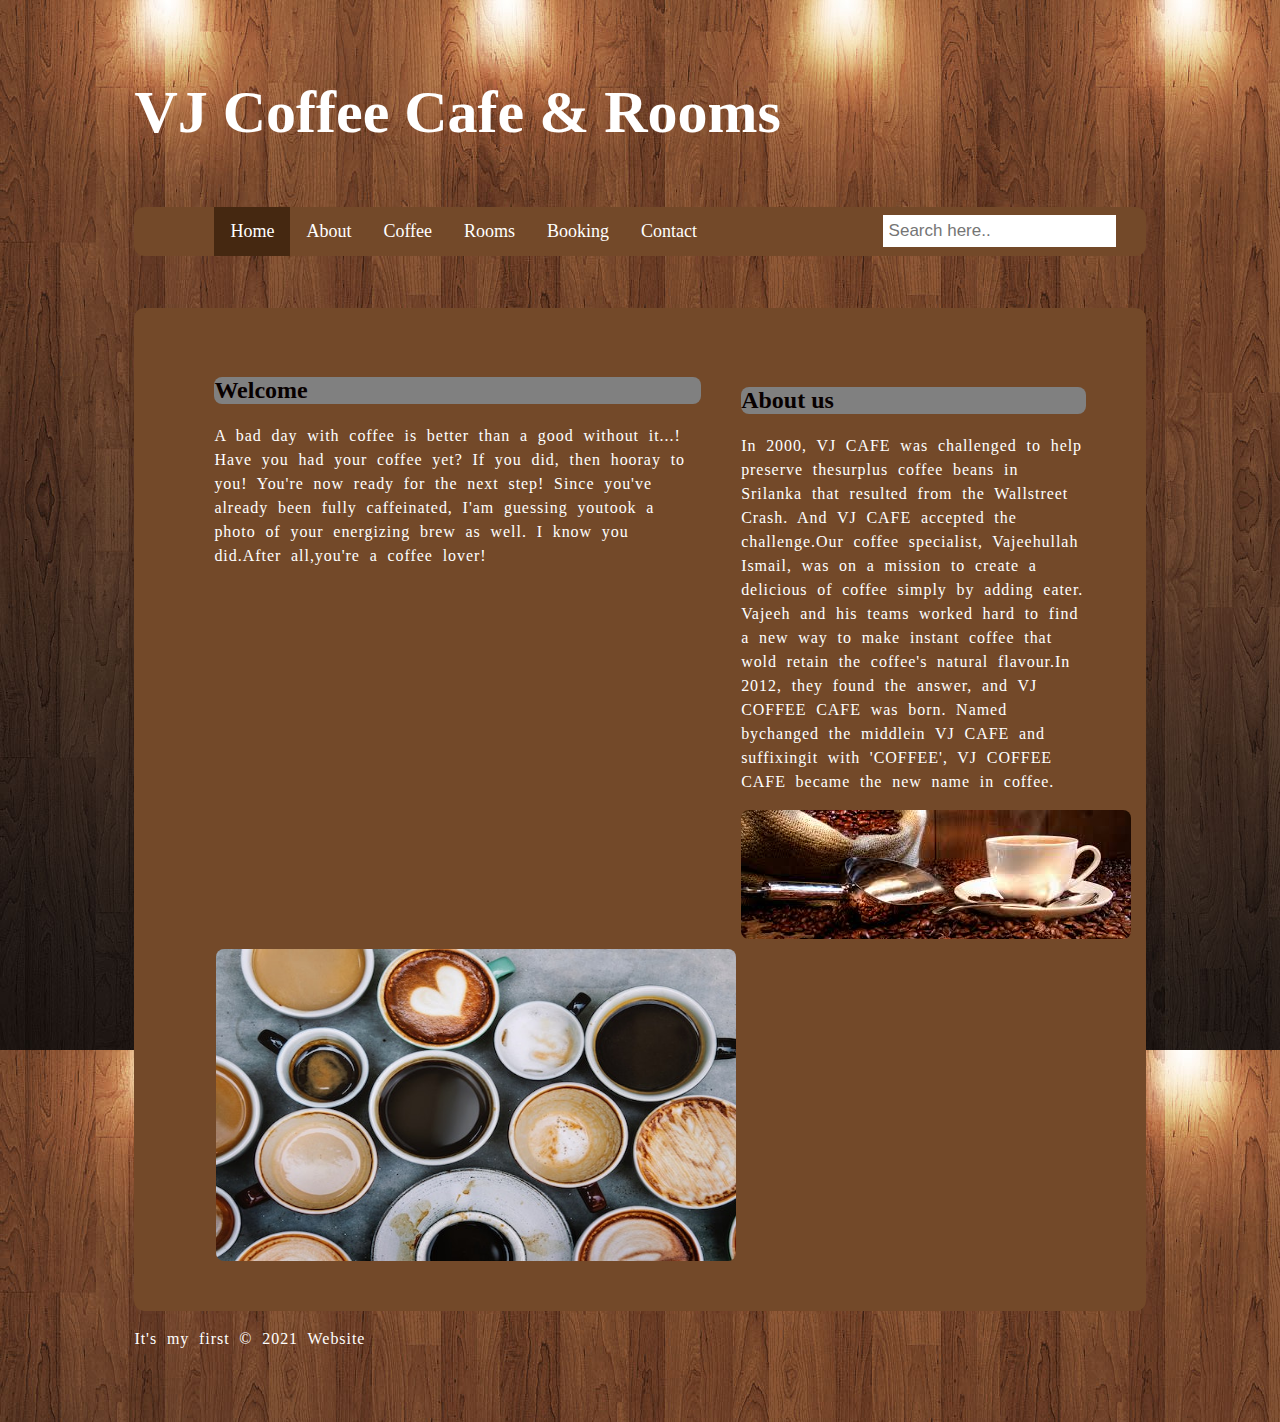
<file: VJ Coffee Cafee (Web Project)/Index.html>
<html>
<head>
	<title> Home </title>
	<link rel= "stylesheet" type= "text/css" href = "style.css">
</head>
	<body>
		<div class = "container">
			
			<h1> VJ Coffee Cafe & Rooms </h1>
			
			<div class= "navbar">
				<ul>
					<ul>
					<li  class= "active"> <a href = "Index.html"> Home </a> </li>
					<li> <a href = "About.html"> About </a> </li>
					<li> <a href = "Coffee.html"> Coffee </a> </li>
					<li> <a href = "Rooms.html"> Rooms </a> </li>
					<li> <a href = "Booking.html"> Booking </a> </li>
					<li> <a href = "Contact.html"> Contact </a> </li>
					<input type= "search" placeholder= "Search here.." name = "Search">
				</ul>
			</div>
			<br><br>
			
			<div class= "bodymenu">
			
				<section id= "p1">
					<h2> Welcome </h2>
					<p> 
					A bad day with coffee is better than a good without it...! Have you had your coffee yet? If you did, 
					then hooray to you! You're now ready for the next step! Since you've already been fully caffeinated, 
					I'am guessing youtook a photo of your energizing brew as  well. I know you did.After all,you're a coffee lover!
					</p>
				</section>
				
				<aside id= "p2">
					<h2> About us </h2>
					<p>
					In 2000, VJ CAFE was challenged to help preserve thesurplus coffee beans in Srilanka that resulted 
					from the Wallstreet Crash. And VJ CAFE accepted the challenge.Our coffee specialist, Vajeehullah Ismail, 
					was on a mission to create a delicious of coffee simply by adding eater. Vajeeh and  his teams worked 
					hard to find a new way to make instant coffee that wold retain the coffee's  natural flavour.In  2012, 
					they found the answer, and VJ COFFEE CAFE  was  born. Named bychanged the middlein VJ CAFE  and suffixingit
					with 'COFFEE', VJ COFFEE CAFE became the new name in coffee.
					</p>
					<img src= "Images/images.jpg">
				</aside>
				
				<section id= "img">
					<img src= "Images/coffee.jpg" alt= "All Coffees" width= "520" height= "312">
				</section>
			</div>
			<footer>
				<p> It's my first &copy; 2021 Website </p>
			</footer>
		</div>
	</body>
</html>
</file>
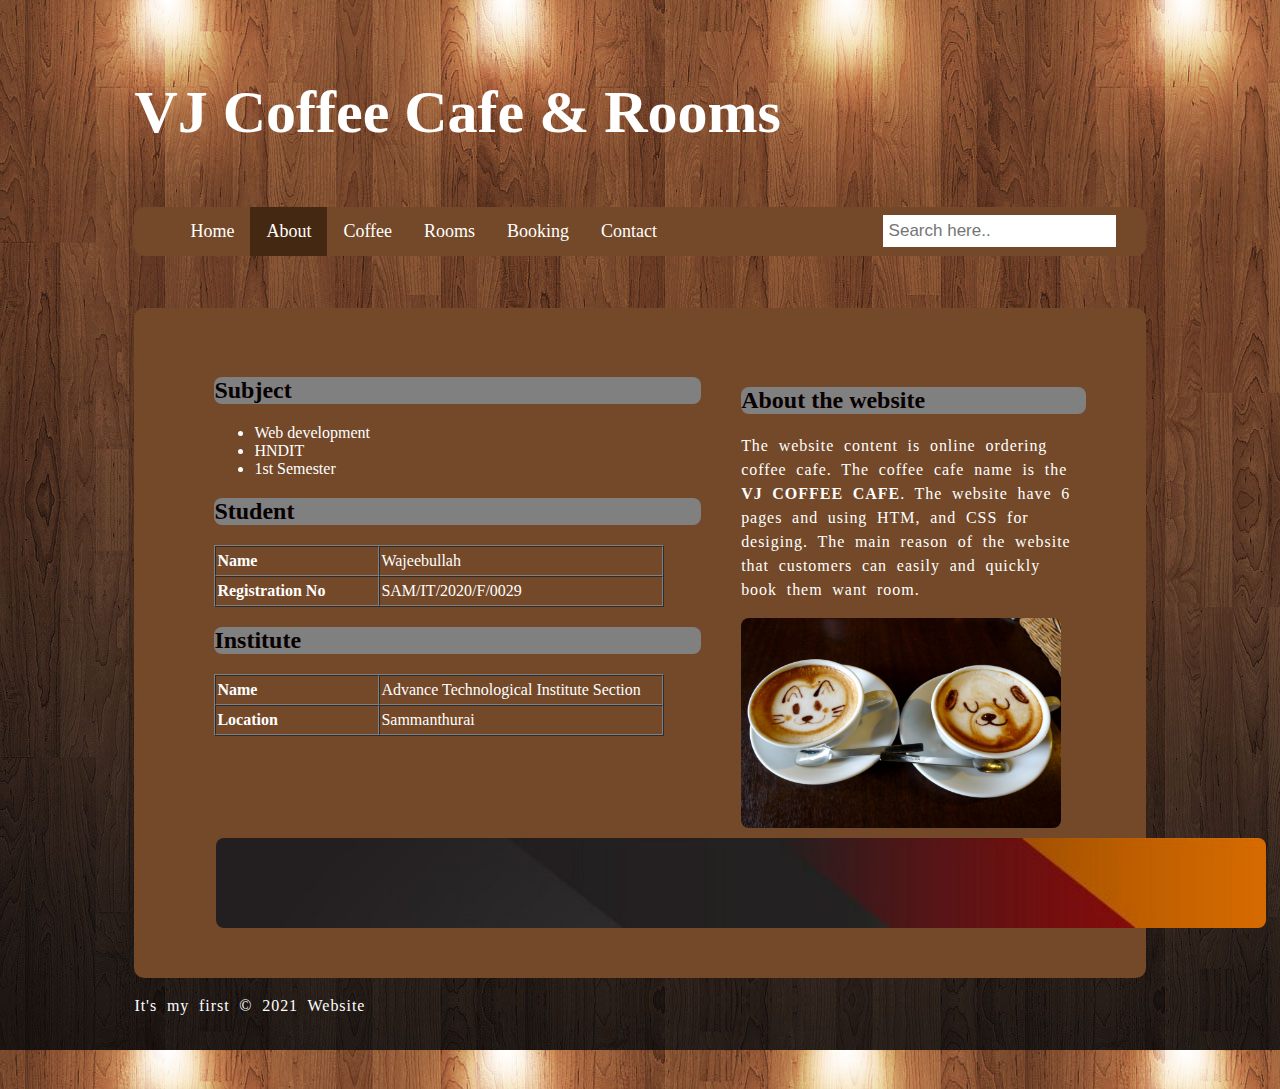
<file: VJ Coffee Cafee (Web Project)/About.html>
<html>
<head>
	<title> About </title>
	<link rel= "stylesheet" type= "text/css" href = "style.css">
</head>
	<body>
		<div class = "container">
			
			<h1> <a href = "Index.html"> VJ Coffee Cafe & Rooms </a> </h1>
			
			<div class= "navbar">
				<ul>
					<li> <a href = "Index.html"> Home </a> </li>
					<li class= "active"> <a href = "About.html"> About </a> </li>
					<li> <a href = "Coffee.html"> Coffee </a> </li>
					<li> <a href = "Rooms.html"> Rooms </a> </li>
					<li> <a href = "Booking.html"> Booking </a> </li>
					<li> <a href = "Contact.html"> Contact </a> </li>
					<input type= "search" placeholder= "Search here.." name = "Search">
				</ul>
			</div>
			<br><br>
			
			<div class= "bodymenu">
				
				<section id= "p1">
					<h2> Subject </h2>
					<ul> 
						<li> Web development </li>
						<li> HNDIT </li>
						<li> 1st Semester </li>
					</ul>
								
					<h2> Student </h2>

					<table border= "1" cellspacing= "0">
						<tr>
							<th align= "left" width= "160" height= "30"> Name </th>  
							<td width= "280" height= "30"> Wajeebullah </td> 
						</tr>
									
						<tr>
							<th align= "left" height= "30"> Registration No </th>  
							<td height= "30"> SAM/IT/2020/F/0029 </td>
						</tr>
					</table>

					<h2> Institute </h2>

					<table border= "1" cellspacing= "0">
						<tr>
							<th align= "left"  width= "160" height= "30" > Name </th>  
							<td  width= "280" height= "30"> Advance Technological Institute Section </td> 
						</tr>
							
						<tr>
							<th align= "left" height= "30"> Location </th>  
							<td height= "30"> Sammanthurai </td>
						</tr>
					</table>
					<br><br>
				</section>
					
				<aside id= "p2">
					<h2> About the website </h2>
					<p> The website content is online ordering coffee cafe. The coffee cafe name is the <b>VJ COFFEE CAFE</b>.
						The website have 6 pages and using HTM, and CSS for desiging. The main reason of the website that customers 
						can easily and quickly book them want room.
					</p>
					<img src= "Images/773814.jpg" width= "320" height= "210">
				</aside>
				<section id= "img">
					<img src= "Images/bar1.jpg" width= "1050">
				</section>
			</div>
			<footer>
				<p> It's my first &copy; 2021 Website </p>
			</footer>
		</div>
	</body>
</html>
</file>
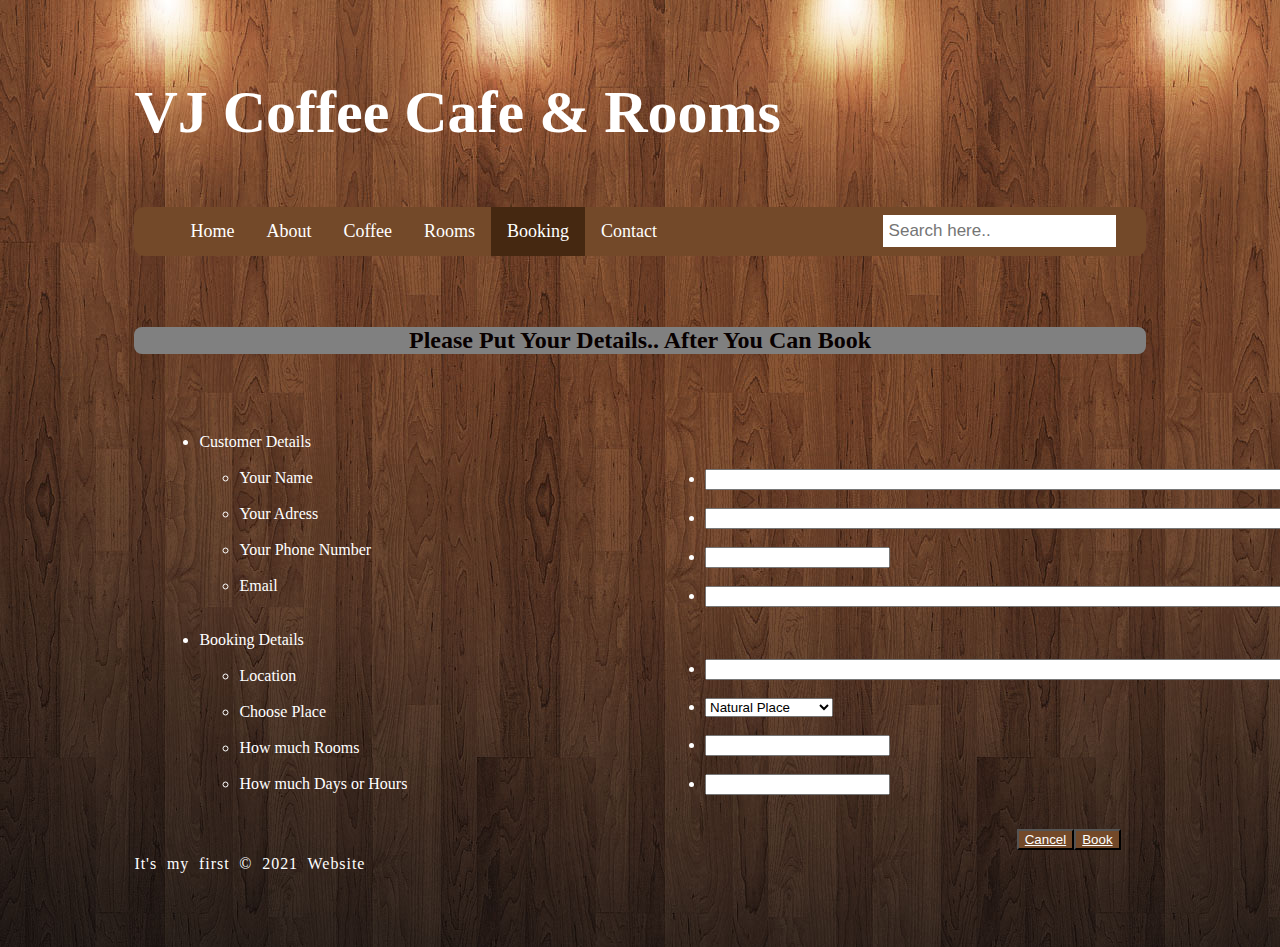
<file: VJ Coffee Cafee (Web Project)/Booking.html>
<html>
<head>
	<title> Coffee </title>
	<link rel= "stylesheet" type= "text/css" href = "style.css">
</head>
	<body>
		<div class = "container">
			
			<h1> <a href = "Index.html"> VJ Coffee Cafe & Rooms </a> </h1>
			
			<div class= "navbar">
				<ul>
					<li> <a href = "Index.html"> Home </a> </li>
					<li> <a href = "About.html"> About </a> </li>
					<li> <a href = "Coffee.html"> Coffee </a> </li>
					<li> <a href = "Rooms.html"> Rooms </a> </li>
					<li  class= "active"> <a href = "Booking.html"> Booking </a> </li>
					<li> <a href = "Contact.html"> Contact </a> </li>
					<input type= "search" placeholder= "Search here.." name = "Search">
				</ul>
			</div>
			<br><br>
			
			<div class= "bodymenu1">
				<h2 align= "center"> Please Put Your Details.. After You Can Book </h2>
			
				<br>
				<section id= "listBooking">
					<ul>
						<li> Customer Details </li> <br>
						<ul>
							<li> Your Name </li> <br>
							<li> Your Adress </li> <br>
							<li> Your Phone Number </li> <br>
							<li> Email </li> <br>
						</ul>
						<br>
						<li> Booking Details </li> <br>
						<ul>
							<li> Location </li> <br>
							<li> Choose Place </li> <br>
							<li> How much Rooms </li> <br>
							<li> How much Days or Hours </li> <br>
						</ul>
					</ul>
				</section>
				
				<aside id= "inputDetails">
				
					<form class= "Form">
					<br><br>
						<ul>
							<li> <input type= "text" id= "name" size= "70"> </li> <br>
							<li> <input type= "text" id= "address" size= "70"> </li> <br>
							<li> <input type= "number" id= "phone" size= "70"> </li> <br>
							<li> <input type= "text" id= "mail" size= "70"> </li> <br>
						</ul>
							
						<ul> <br>
							<li> <input type= "text" id= "location" size= "70"> </li> <br>
							<li> <select>
									 <option> Natural Place </option>
									 <option> Natural Top Place </option>
									 <option> Natural with City </option> 
									 <option> City </option>
								 </select> </li> <br>
									
							<li> <input type= "number" id= "rooms" size= "70"> </li> <br>
							<li> <input type= "number" id= "hours" size= "70"> </li> <br>
						</ul>
					</form>
					
					<button type="button"> 
						<a href= "file:///D:/Wajeebullah%20-%20IT%20-%200029/Index.html"> Book </a>
				    </button>
					
					<button type="button"> 
						<a href= "file:///D:/Wajeebullah%20-%20IT%20-%200029/Index.html"> Cancel </a>
					</button>
				</aside>
			</div>
			<footer>
				<p> It's my first &copy; 2021 Website </p>
			</footer>
		</div>
	</body>
</html>
</file>
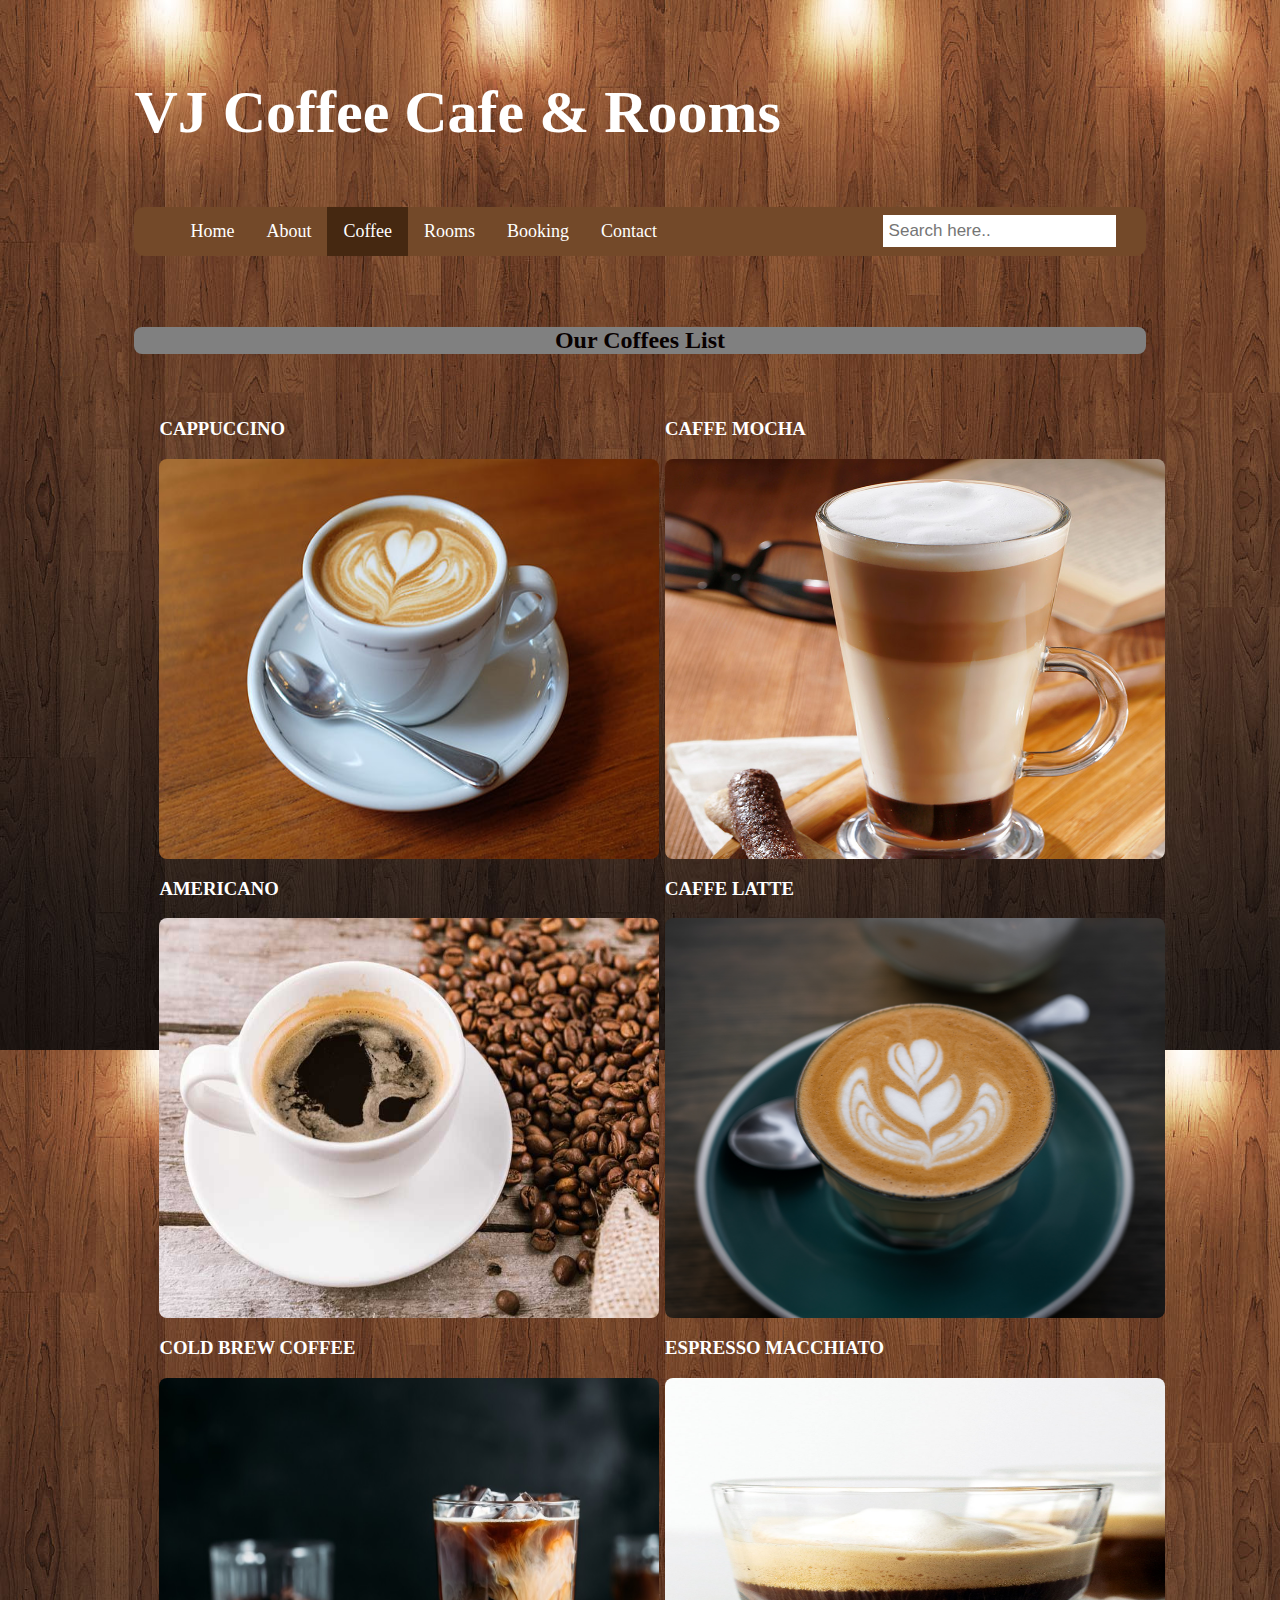
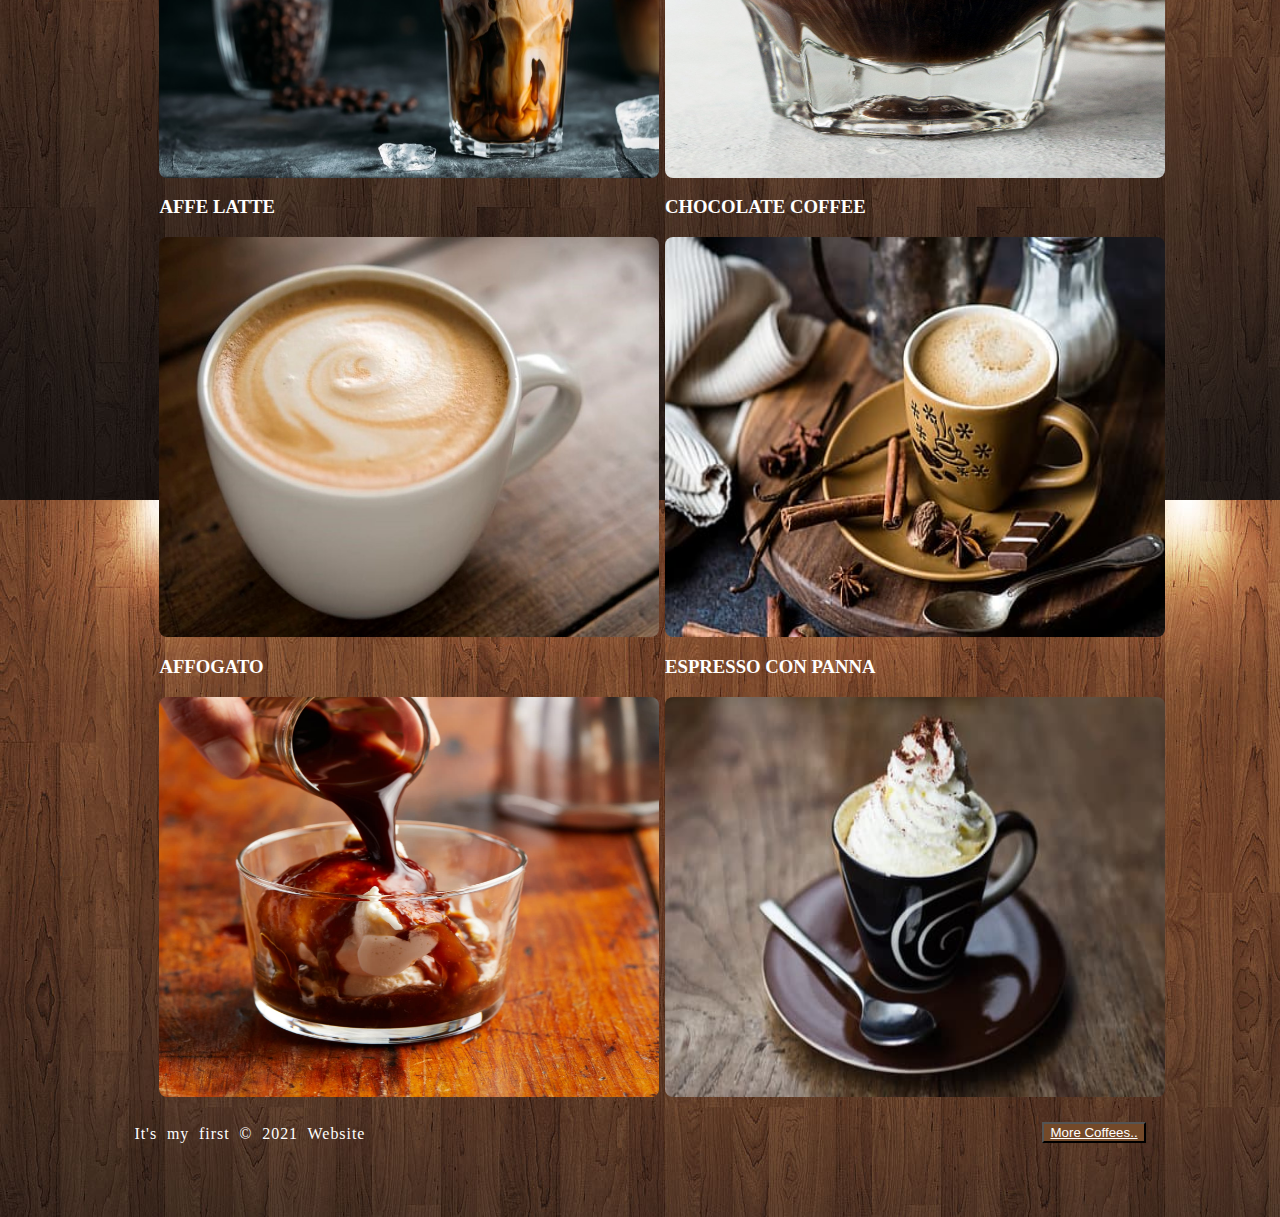
<file: VJ Coffee Cafee (Web Project)/Coffee.html>
<html>
<head>
	<title> Coffee </title>
	<link rel= "stylesheet" type= "text/css" href = "style.css">
</head>
	<body>
		<div class = "container">
			
			<h1> <a href = "Index.html"> VJ Coffee Cafe & Rooms </a> </h1>
			
			<div class= "navbar">
				<ul>
					<li> <a href = "Index.html"> Home </a> </li>
					<li> <a href = "About.html"> About </a> </li>
					<li class= "active"> <a href = "Coffee.html"> Coffee </a> </li>
					<li> <a href = "Rooms.html"> Rooms </a> </li>
					<li> <a href = "Booking.html"> Booking </a> </li>
					<li> <a href = "Contact.html"> Contact </a> </li>
					<input type= "search" placeholder= "Search here.." name = "Search">
				</ul>
			</div>
			<br><br>
			
			<div class= "bodymenu1">	
		
			<h2 align= "center"> Our Coffees List </h2>
			
			<section id= "coffee1">
				
				<h3> CAPPUCCINO </h3>
				<img src= "Images/CAPPUCCINO.jpg" width="500" height= "400">
				<h3> AMERICANO </h3>
				<img src= "Images/AMERICANO.jpg" width="500" height= "400">
				<h3> COLD BREW COFFEE </h3>
				<img src= "Images/COLD BREW COFFEE.jpg" width="500" height= "400">
				<h3> AFFE LATTE</h3>
				<img src= "Images/AFFE LATTE.jpg" width="500" height= "400">
				<h3> AFFOGATO </h3>
				<img src= "Images/AFFOGATO.jpg" width="500" height= "400">
				
			</section>
			
				<section id= "coffee2">
				<h3> CAFFE MOCHA </h3> 
				<img src= "Images/CAFFE MOCHA.jpg" width="500" height= "400">
				<h3> CAFFE LATTE </h3>
				<img src= "Images/CAFFE LATTE.jpg" width="500" height= "400">
				<h3> ESPRESSO MACCHIATO </h3>
				<img src= "Images/ESPRESSO MACCHIATO.jpg" width="500" height= "400">
				<h3> CHOCOLATE COFFEE </h3>
				<img src= "Images/CHOCOLATE COFFEE.jpg" width="500" height= "400">
				<h3> ESPRESSO CON PANNA </h3>
				<img src= "Images/ESPRESSO CON PANNA.jpg" width="500" height= "400">
		
			</section>
			
			<button type="button"> 
				<a href="https://www.baristainstitute.com/blog/emmi-kinnunen/october-2019/affogato-ristretto-list-most-common-coffee-drinks"> More Coffees.. </a>
			</button>
			</div>
				<footer>
					<p> It's my first &copy; 2021 Website </p>
				</footer>
		</div>
	</body>
</html>
</file>
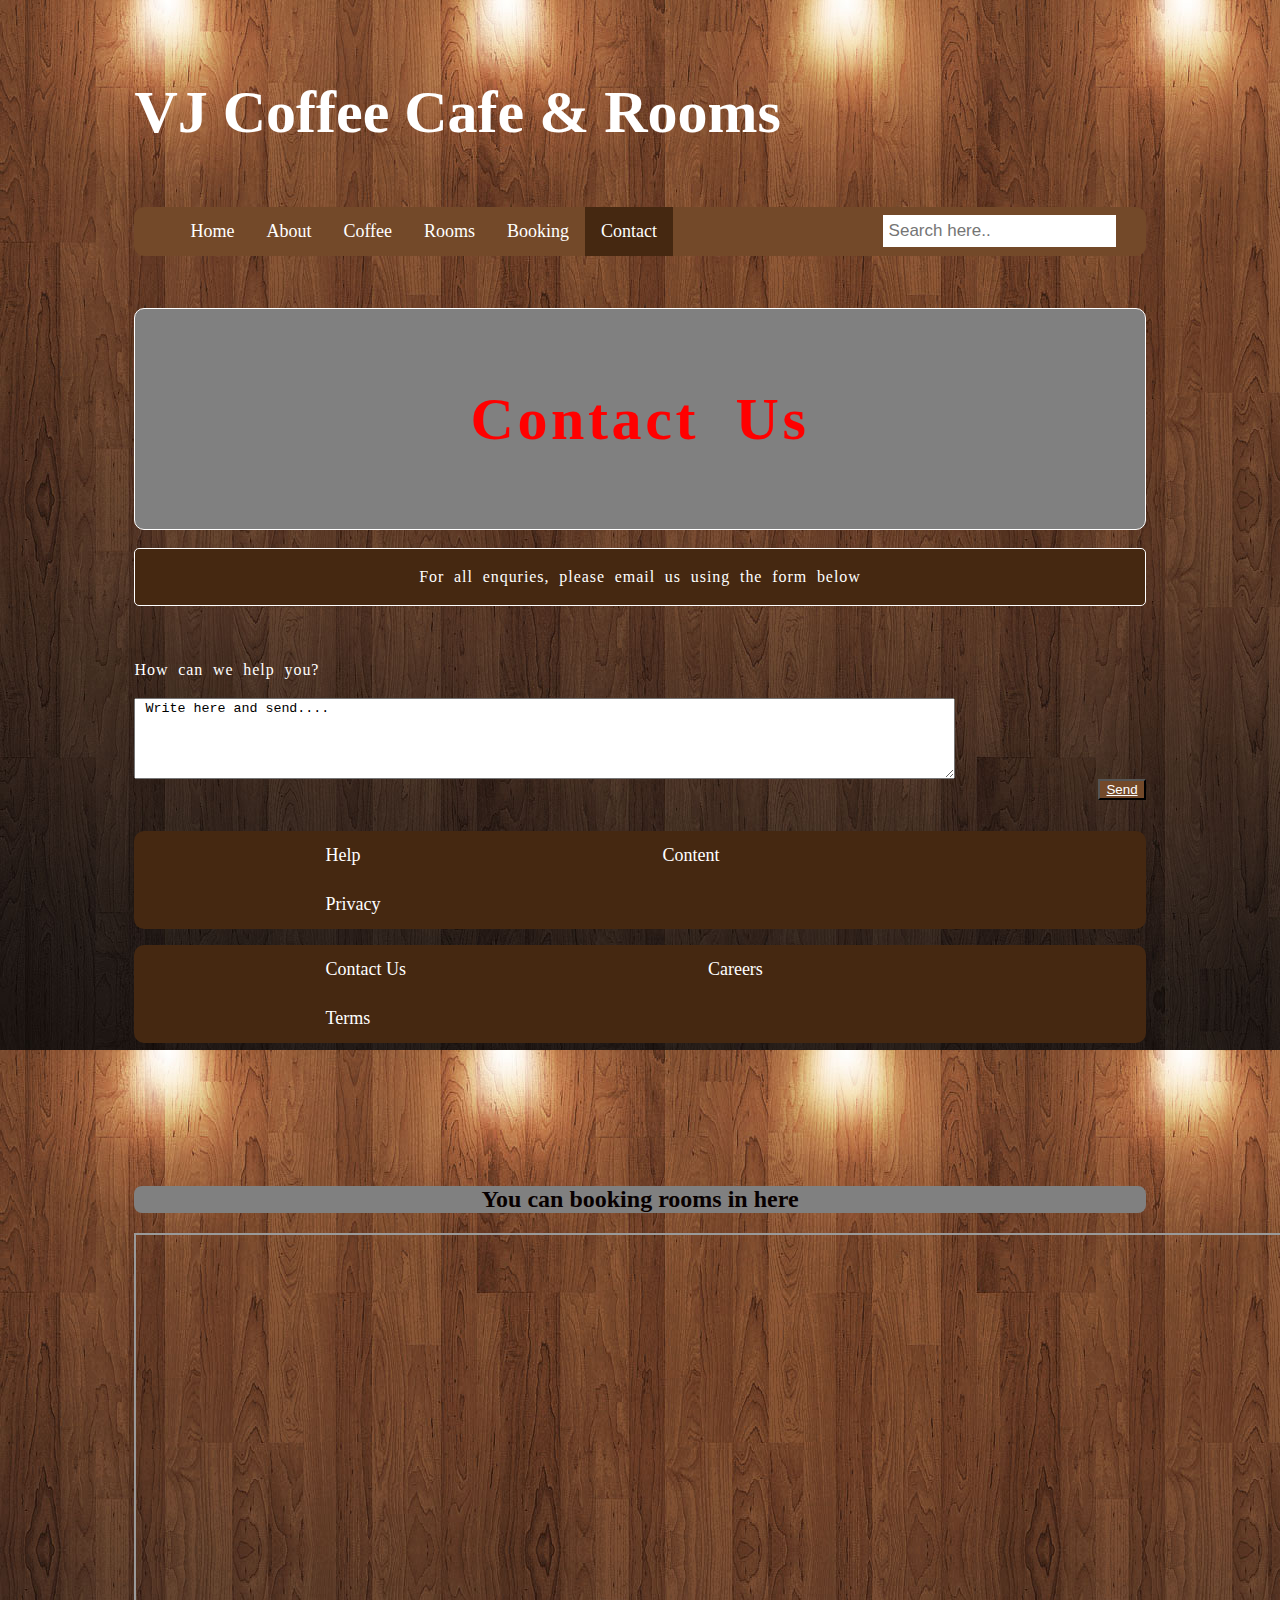
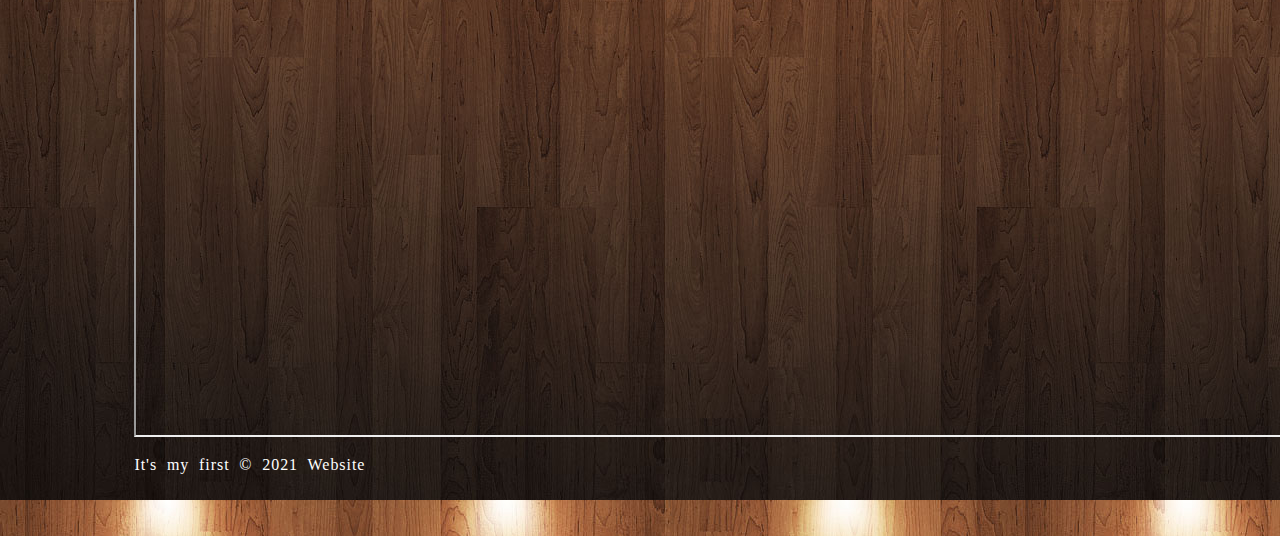
<file: VJ Coffee Cafee (Web Project)/Contact.html>
<html>
<head>
	<title> Coffee </title>
	<link rel= "stylesheet" type= "text/css" href = "style.css">
</head>
	<body>
		<div class = "container1">
			
			<h1> <a href = "Index.html"> VJ Coffee Cafe & Rooms </a> </h1>
			
			<div class= "navbar">
				<ul>
					<li> <a href = "Index.html"> Home </a> </li>
					<li> <a href = "About.html"> About </a> </li>
					<li> <a href = "Coffee.html"> Coffee </a> </li>
					<li> <a href = "Rooms.html"> Rooms </a> </li>
					<li> <a href = "Booking.html"> Booking </a> </li>
					<li  class= "active"> <a href = "Contact.html"> Contact </a> </li>
					<input type= "search" placeholder= "Search here.." name = "Search">
				</ul>
			</div>
			<br><br>
			
			<div class= "bodymenu1">
				<div class= "p2">
					<p> <b> Contact Us </b> </p>
				</div>
				<br>	
				<div class= "p3">
					<p> For all enquries, please email us using the form below </p>
				</div>
				
				<br><br>
				<div class= "p4">
					<p> How can we help you? </p>
				</div>
					
				<textarea cols= "100" rows= "5" > Write here and send.... </textarea>
				
				<br>
				<button type="button"> 
					<a href="file:///D:/Wajeebullah%20-%20IT%20-%200029/Index.html"> Send </a>
				</button>
				
				<br><br>				
				<div class= "contactBar">
					<ul>
						<li> <a href = "#"> Help </a> </li>
						<li> <a href = "#"> Content </a> </li>
						<li> <a href = "#"> Privacy </a> </li>
					</ul>
				</div>
				<div class= "contactBar">
					<ul>
						<li> <a href = "#"> Contact Us </a> </li>
						<li> <a href = "#"> Careers </a> </li>
						<li> <a href = "#"> Terms </a> </li>
					</ul>
				</div>
				
				<br><br><br><br><br><br>
				<h2 align= "center"> You can booking rooms in here </h2>
				<iframe src= "file:///D:/Wajeebullah%20-%20IT%20-%200029/Booking.html" title= "You can booking page" width= "1200" height= "800">
				</iframe>
			</div>
			<footer>
				<p> It's my first &copy; 2021 Website </p>
			</footer>
		</div>
	</body>
</html>
</file>
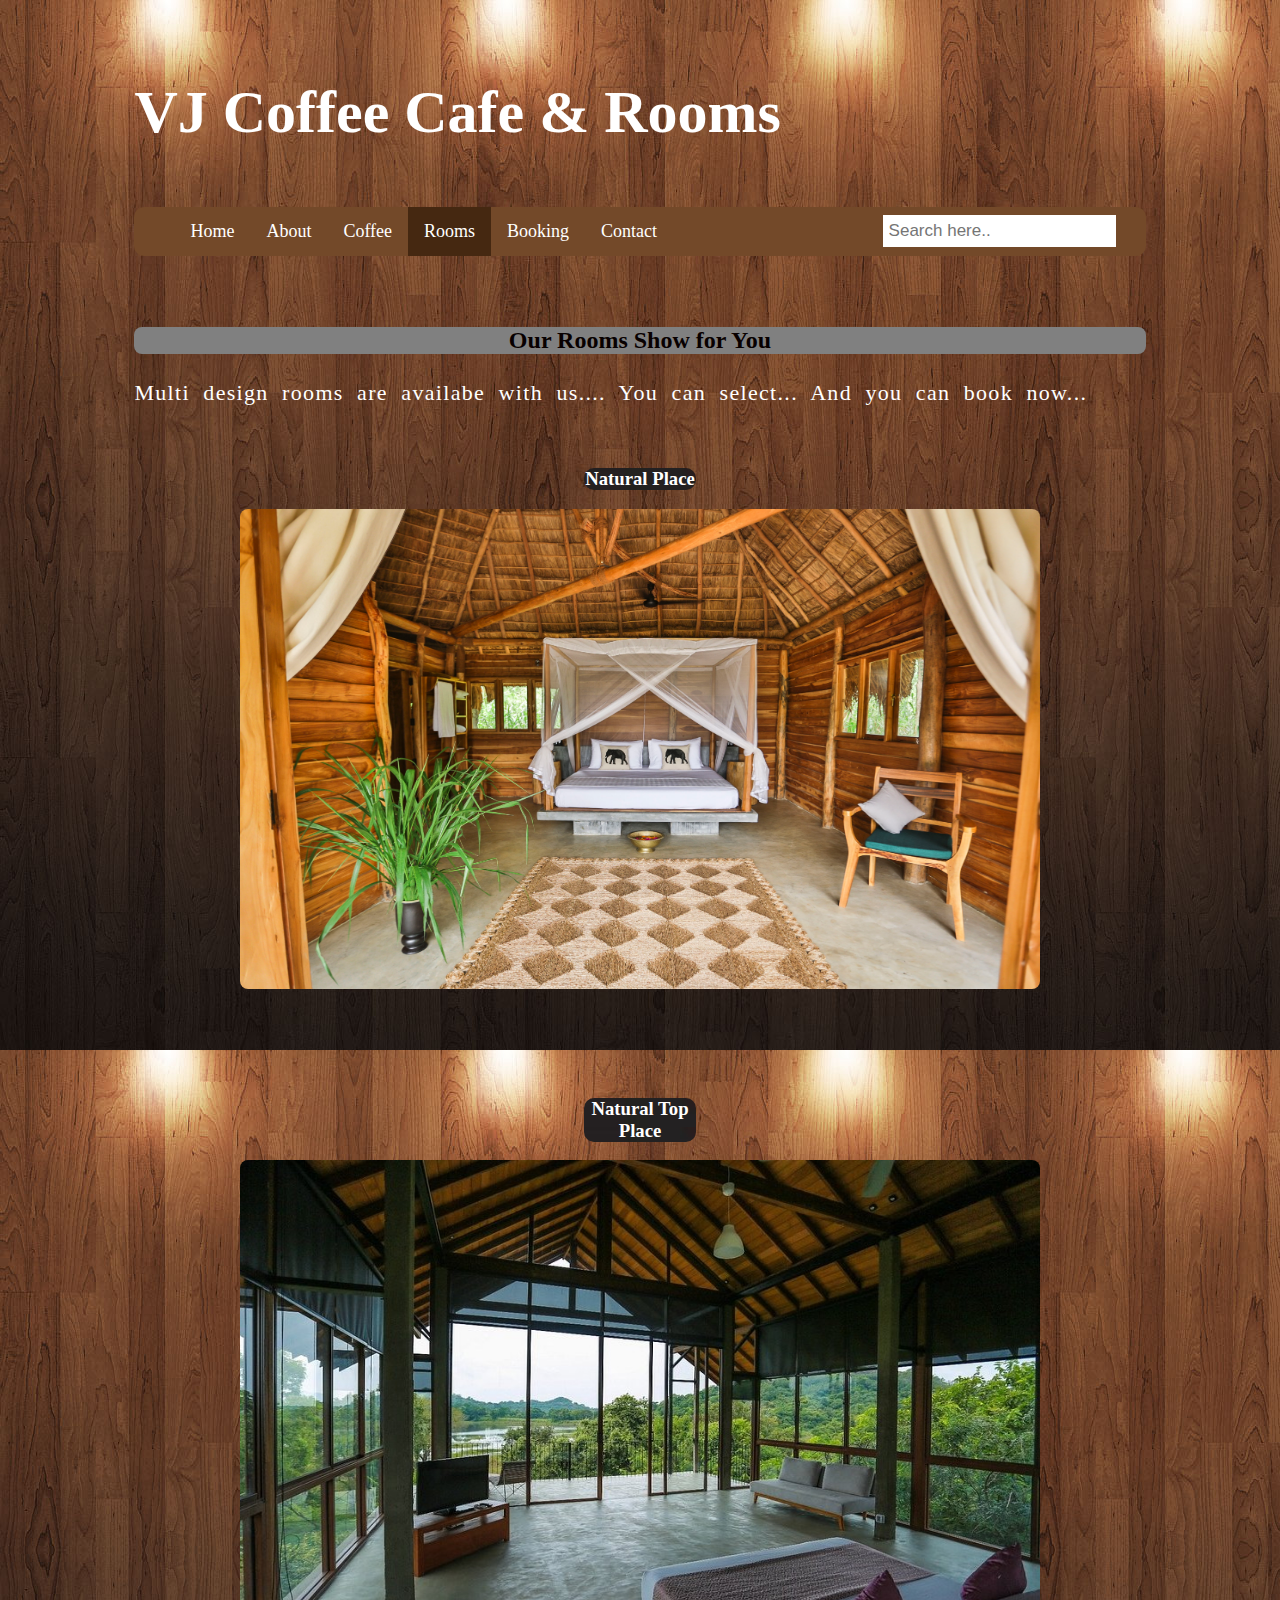
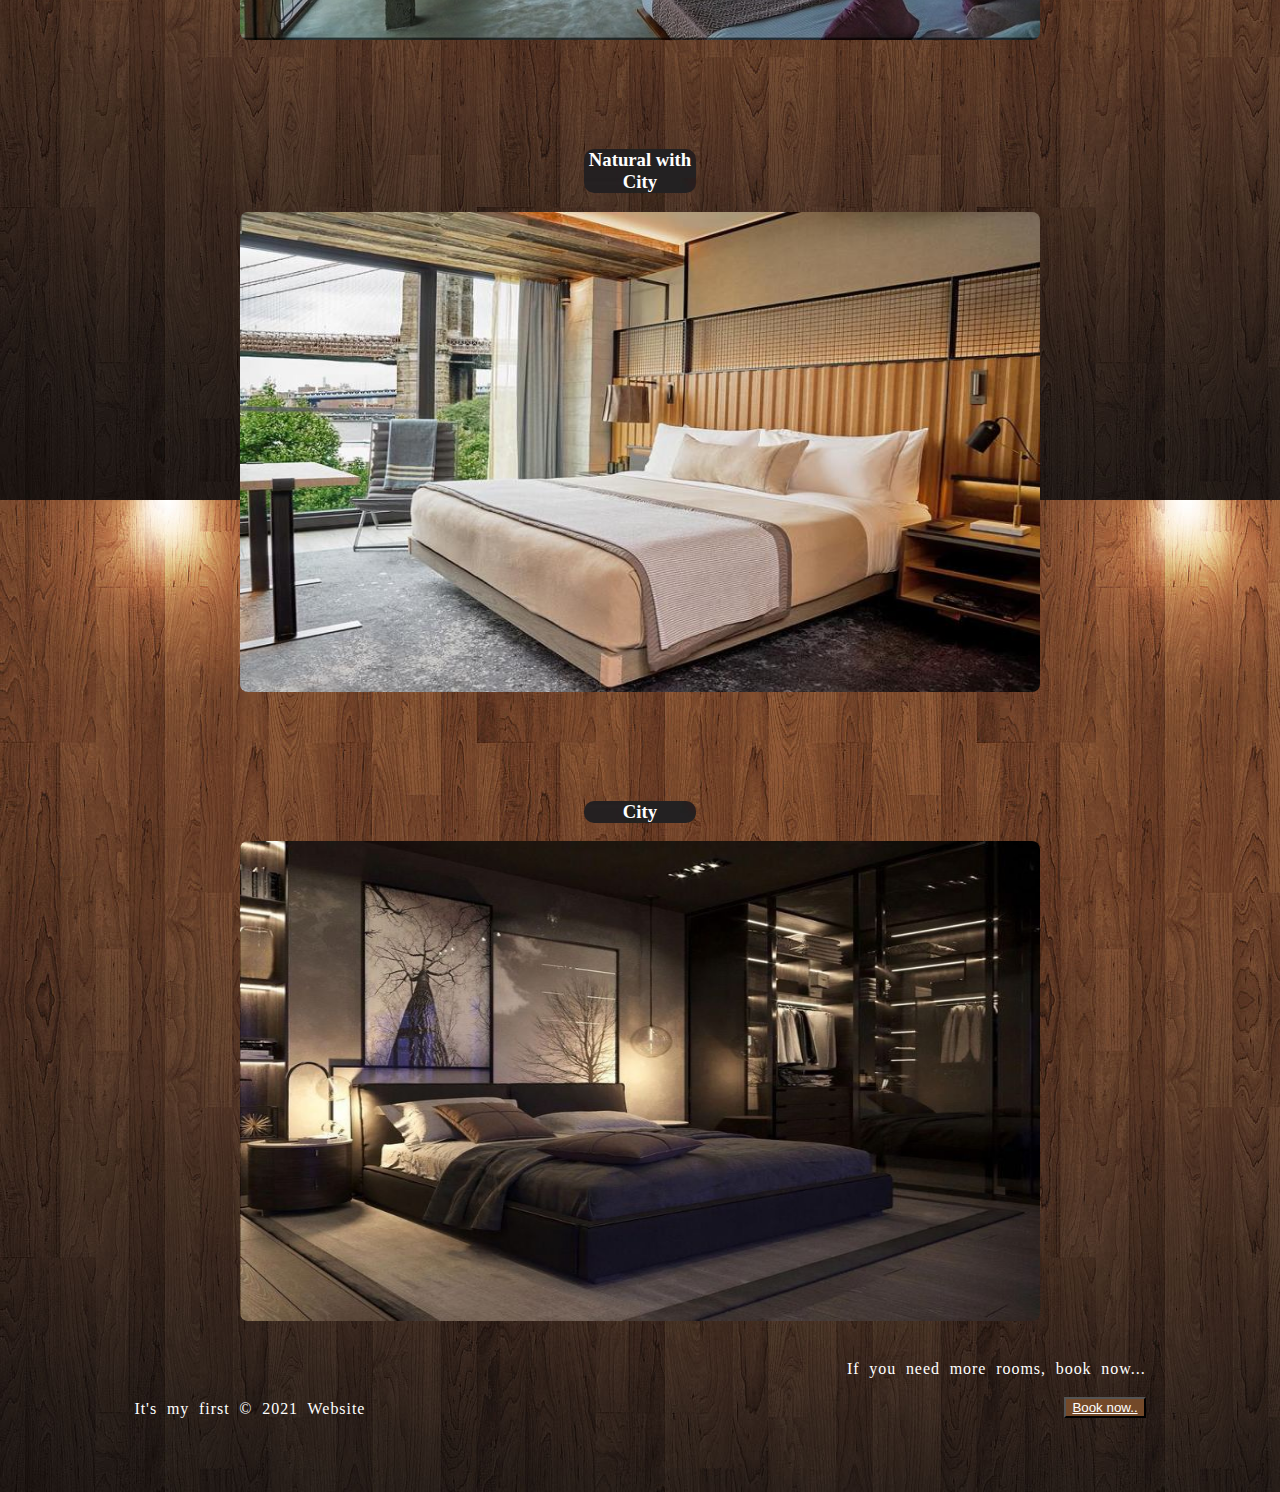
<file: VJ Coffee Cafee (Web Project)/Rooms.html>
<html>
<head>
	<title> Rooms </title>
	<link rel= "stylesheet" type= "text/css" href = "style.css">
</head>
	<body>
		<div class = "container">
			
			<h1> <a href = "Index.html"> VJ Coffee Cafe & Rooms </a> </h1>
			
			<div class= "navbar">
				<ul>
					<li> <a href = "Index.html"> Home </a> </li>
					<li> <a href = "About.html"> About </a> </li>
					<li> <a href = "Coffee.html"> Coffee </a> </li>
					<li  class= "active"> <a href = "Rooms.html"> Rooms </a> </li>
					<li> <a href = "Booking.html"> Booking </a> </li>
					<li> <a href = "Contact.html"> Contact </a> </li>
					<input type= "search" placeholder= "Search here.." name = "Search">
				</ul>
			</div>
			<br><br>
			
			<div class= "bodymenu1">
			
				<h2 align= "center"> Our Rooms Show for You </h2>
				<div class="p1">
					<p> Multi design rooms are availabe with us.... You can select... And you can book now...  </p>
				</div>
				
				<div class="rooms">
					<br>
					<h3> Natural Place </h3>
					<img src= "Images/NaturalBadRoom.jpg" width="800" height= "480">
					<br><br><br><br><br><br>
					<h3> Natural Top Place </h3>
					<img src= "Images/Room2.jpg" width="800" height= "480">
					<br><br><br><br><br><br>
					<h3> Natural with City </h3>
					<img src= "Images/Sample.jpg" width="800" height= "480">
					<br><br><br><br><br><br>
					<h3> City </h3>
					<img src= "Images/Unnatural.jpg" width="800" height= "480">
				</div>
				<p align= "right"> If you need more rooms, book now... </p>
				<button type="button" id="Clickbutton"> 
					<a href="file:///D:/Wajeebullah%20-%20IT%20-%200029/Booking.html"> Book now.. </a>
				</button>
			</div>
			<footer>
				<p> It's my first &copy; 2021 Website </p>
			</footer>
		</div>
	</body>
</html>
</file>
<file: VJ Coffee Cafee (Web Project)/style.css>
body	
	{
		background-image : url("Images/New.jpg");
		color: white;
	}

h1 	{
		height: 10%;
		color: #ffff;
		padding-top: 70px;
		font-family: Monotype Corsiva;
		font-size: 60px;
	}


h2 	{
		font-family: Segoe UI Black;
		color: #080000;
		background-color: grey;
		border-radius: 8px;
	}
	
h3	{
		color: #e0e0e0s;
		font-family: MV Boli;

	}

p 	{
		word-spacing : 0.3em ;
		letter-spacing : 0.06em ;
		line-height : 1.5;
	}
.container 
	{
		width : 80% ;
		margin : auto ;
		padding-bottom: 47px;
	}
	
.container1 
	{
		width : 80% ;
		margin : auto ;
		padding-bottom: 35px;
	}

.navbar a 
	{
		text-decoration : none ; 
		font-size : 18px ;
		padding-right : 50px ;
	}

.navbar ul 
	{
		list-style : none ;
		overflow : hidden ;
	}

.navbar li 
	{
		display : inline ;
		float : left ;
	}

.navbar li a 
	{
		display : block ;
		color :white ;
		text-align : center ;
		padding : 14px 16px ;
	}

.navbar li:hover
	{
		background-color: grey;
	}	

.navbar li a:active 
	{
		color: Black;
	}
	
.navbar 
	{
		background-color : #734929;
		border-radius: 10px;
	}

.navbar .active 
	{
		background-color : #452811;
	}

.bodymenu 
	{
		background-color : #734929;
		border-radius: 10px;
		padding : 50px;	
		font-size: 16
	}

.navbar input[type=search] 
	{
		float : right;
		padding : 6px;
		margin-top: 8px;
		margin-right: 30px;
		font-size: 17px;
		border: none;
	}

#p1 {
		float: left;
		width: 60%;
		padding: 0 30px;
		box-sizing: border-box;
	}

#p2 {
		float: right;
		width: 40%;
		padding: 10px;
		box-sizing: border-box;
	}

#img 
	{
		margin-left: 32px;
	}

img {
		border-radius: 8px;
	}
	
#coffee1 
	{
		float: left;
		width: 50%;
		padding: 10px;
		box-sizing: border-box;
		padding: 25px;
	}

#coffee2 
	{
		float: right;
		width: 50%;
		padding: 10px;
		box-sizing: border-box;
		padding: 25px;
	}

button
	{
		background-color: #734929;
		float: right;
	}	
button a 
	{
		color: #ffff;
		text-align: right;
	}
	
button a:hover 
	{
		color: grey;
	}
	
button a:active
	{
		color: #452811;
	}

.p1 
	{
		font-family: Monotype Corsiva;
		font-size: 22px;
	}
	
.rooms 
	{
		text-align: center;
		background-position: absolute;
		padding-bottom: 20px;
	}
	
.rooms h3 
	{
		color: #ffff;
		background-image: url("Images/bar2.jpg");
		margin-left: 450px;
		margin-right: 450px;
		border-radius: 10px;
	}
	
#inputDetails 
	{
	float: right;
	width: 50%;
	padding: 10px;
	box-sizing: border-box;
	padding: 25px;
	}

#listBooking 
	{
	float: left;
	width: 50%;
	padding: 10px;
	box-sizing: border-box;
	padding: 25px;
	}	

.contactBar a 
	{
		color : red;
		text-decoration : none; 
		font-size : 18px;
		margin-right : 135px;
		margin-left : 135px;
	}

.contactBar ul 
	{
	list-style : none ;
	overflow : hidden ;
	}

.contactBar li 
	{
	display : inline ;
	float : left ;
	}

.contactBar li a 
	{
	display : block ;
	color : white ;
	text-align : center ;
	padding : 14px 16px ;
	}

.contactBar li:hover
	{
	background-color: grey;
	}	

.contactBar li a:active 
	{
		color: Black;
	}
	
.contactBar
	{
		background-color : #734929;
		border-radius: 10px;
	}

.contactBar 
	{
		background-color: #452811;
	}
	
.p2 {
		text-align: center;
		font-family: Monotype Corsiva;
		font-size: 60px;
		border: 1px white solid;
		background-color: grey;
		border-radius: 10px;
		padding : 5px;
		color: red;
}

.p3 {
		text-align: center;
		border: 1px white solid;
		background-color: #452811;
		border-radius: 5px;
	}
	
.listBooking 
	{
		color: white;
	}
	
h1 a 
	{
		text-decoration: none;
		color: white;
	}
</file>
